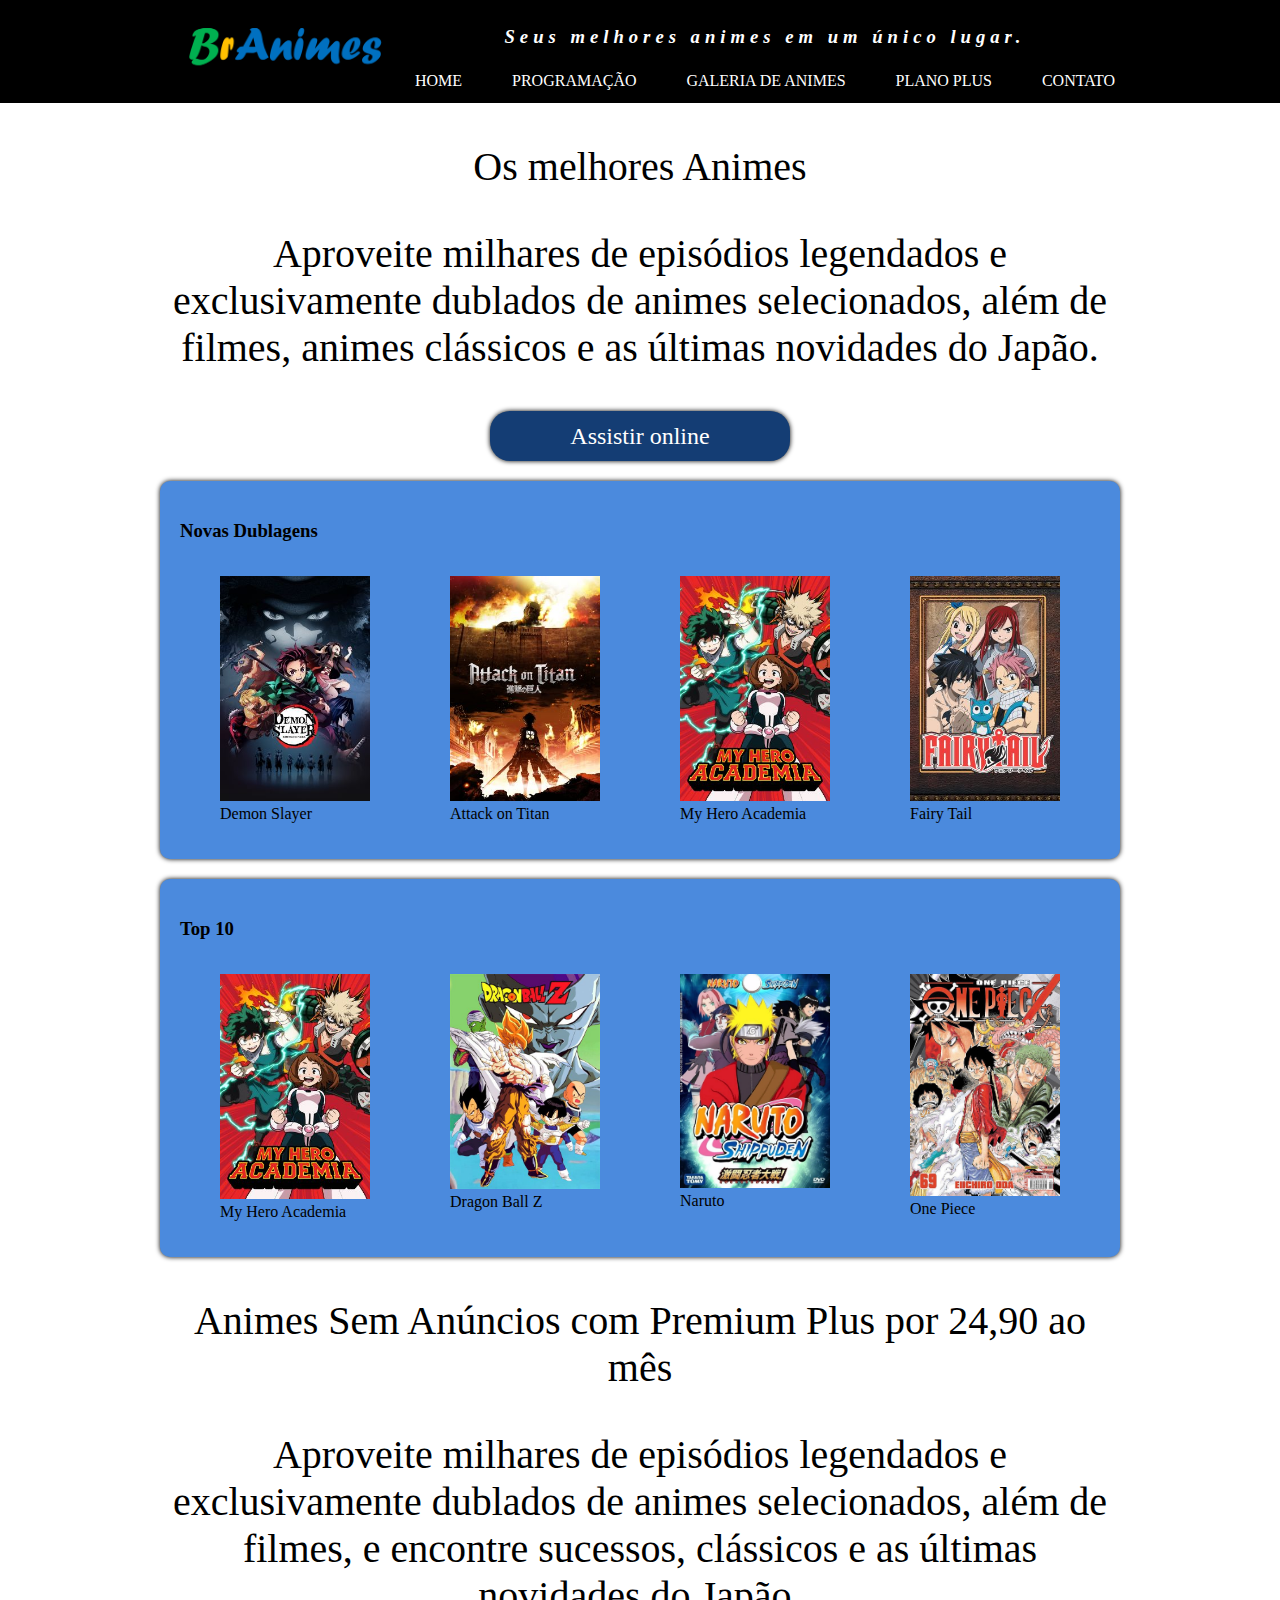
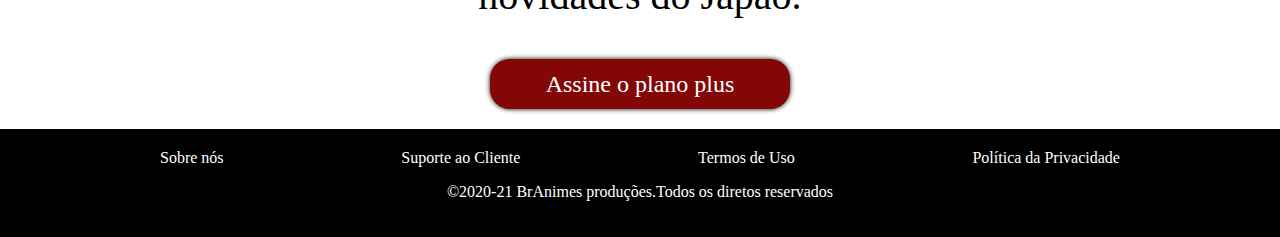
<file: index.html>
<!DOCTYPE html>
<html lang="en">

<head>
    <meta charset="UTF-8">
    <meta name="viewport" content="width=device-width, initial-scale=1.0">
    <title>BrAnimes</title>
    <link rel="shortcut icon" href="imagens/icone.png" type="image/x-icon">
    <link rel="stylesheet" href="css/estilo.css">
</head>

<body>

    <header>
        <div class="container">
            <section id="logo">
                <img src="imagens/logo.png">
            </section>
            <section id="direita">
                <p>Seus melhores animes em um único lugar.</p>
                <nav>
                    <a href="index.html">Home</a>
                    <a href="programação.html">Programação</a>
                    <a href="galeria.html">Galeria de Animes</a>
                    <a href="planos.html">Plano Plus</a>
                    <a href="contato.html">Contato</a>
                </nav>
            </section>
        </div>
    </header>
    <main>
        <section class="texto_banner">
            <p>Os melhores Animes</p>
            <p>
                Aproveite milhares de episódios legendados e exclusivamente dublados de animes selecionados, além de
                filmes, animes clássicos e as últimas novidades do Japão.
            </p>
            <a href="#" id="assistir">Assistir online</a>
        </section>
        <!-- -->
        <section class="destaque">
            <h3>Novas Dublagens</h3>
            <section>
                <figure>
                    <img src="imagens/Demon Slayer.jpg">
                    <figcaption>Demon Slayer</figcaption>
                </figure>
                <figure>
                    <img src="imagens/AttackOnTitan.jpg">
                    <figcaption>Attack on Titan</figcaption>
                </figure>
                <figure>
                    <img src="imagens/My Hero Academia.jpg">
                    <figcaption>My Hero Academia</figcaption>
                </figure>
                <figure>
                    <img src="imagens/Fairy Tail.jpg">
                    <figcaption>Fairy Tail</figcaption>
                </figure>
            </section>
        </section>
        <section class="destaque">
            <h3>Top 10</h3>
            <section>
                <figure>
                    <img src="imagens/My Hero Academia.jpg">
                    <figcaption>My Hero Academia</figcaption>
                </figure>
                <figure>
                    <img src="imagens/dragonballz.jpg">
                    <figcaption>Dragon Ball Z</figcaption>
                </figure>
                <figure>
                    <img src="imagens/naruto.jpg">
                    <figcaption>Naruto</figcaption>
                </figure>
                <figure>
                    <img src="imagens/onepiece.jpg">
                    <figcaption>One Piece</figcaption>
                </figure>
            </section>
        </section>

        <section class="texto_banner">
            <p>Animes Sem Anúncios com Premium Plus
                por 24,90 ao mês</p>
            <p>Aproveite milhares de episódios legendados e exclusivamente dublados de animes selecionados, além de
                filmes, e encontre sucessos, clássicos e as últimas novidades do Japão.</p>
            <a href="#" id="assinar">Assine o plano plus</a>
        </section>
    </main>
    <footer>
        <div class="container">
            <nav>
                <a href="sobre.html">Sobre nós</a>
                <a href="suporte.html">Suporte ao Cliente</a>
                <a href="termos.html">Termos de Uso</a>
                <a href="politica.html">Política da Privacidade</a>
            </nav>
            <p>&copy;2020-21 BrAnimes produções.Todos os diretos reservados</p>
        </div>
    </footer>


</body>

</html>
</file>
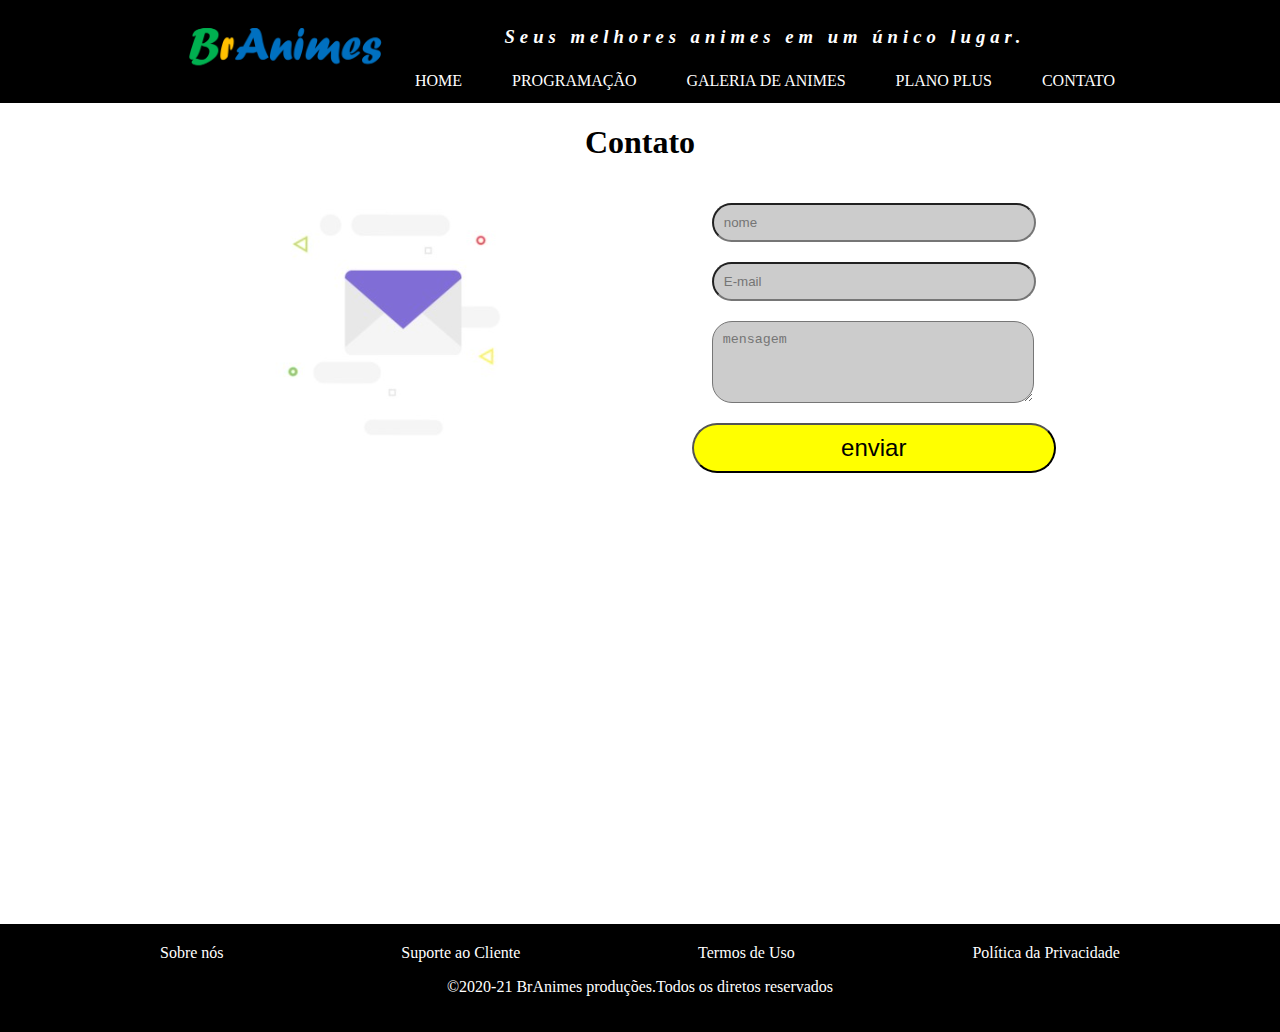
<file: contato.html>
<!DOCTYPE html>
<html lang="en">

<head>
    <meta charset="UTF-8">
    <meta name="viewport" content="width=device-width, initial-scale=1.0">
    <title>BrAnimes</title>
    <link rel="shortcut icon" href="imagens/icone.png" type="image/x-icon">
    <link rel="stylesheet" href="css/estilo.css">
</head>

<body>

    <header>
        <div class="container">
            <section id="logo">
                <img src="imagens/logo.png">
            </section>
            <section id="direita">
                <p>Seus melhores animes em um único lugar.</p>
                <nav>
                    <a href="index.html">Home</a>
                    <a href="programação.html">Programação</a>
                    <a href="galeria.html">Galeria de Animes</a>
                    <a href="planos.html">Plano Plus</a>
                    <a href="contato.html">Contato</a>
                </nav>
            </section>
        </div>
    </header>
    <main>
        <h1>Contato</h1>
        <section id="contato">
            <figure>
                <img src="imagens/email.png">
            </figure>
            <form>
                <input type="text" name="txtnome" placeholder="nome">
                <input type="email" name="txtemail" placeholder="E-mail">
                <textarea rows="4" cols="40" name="msg" placeholder="mensagem"></textarea>
                <button type="submit">enviar</button>
            </form>
        </section>
    </main>
    <footer>
        <div class="container">
        <nav>
                <a href="sobre.html">Sobre nós</a>
                <a href="suporte.html">Suporte ao Cliente</a>
                <a href="termos.html">Termos de Uso</a>
                <a href="politica.html">Política da Privacidade</a>
            </nav>
            <p>&copy;2020-21 BrAnimes produções.Todos os diretos reservados</p>
        </div>
    </footer>


</body>

</html>
</file>
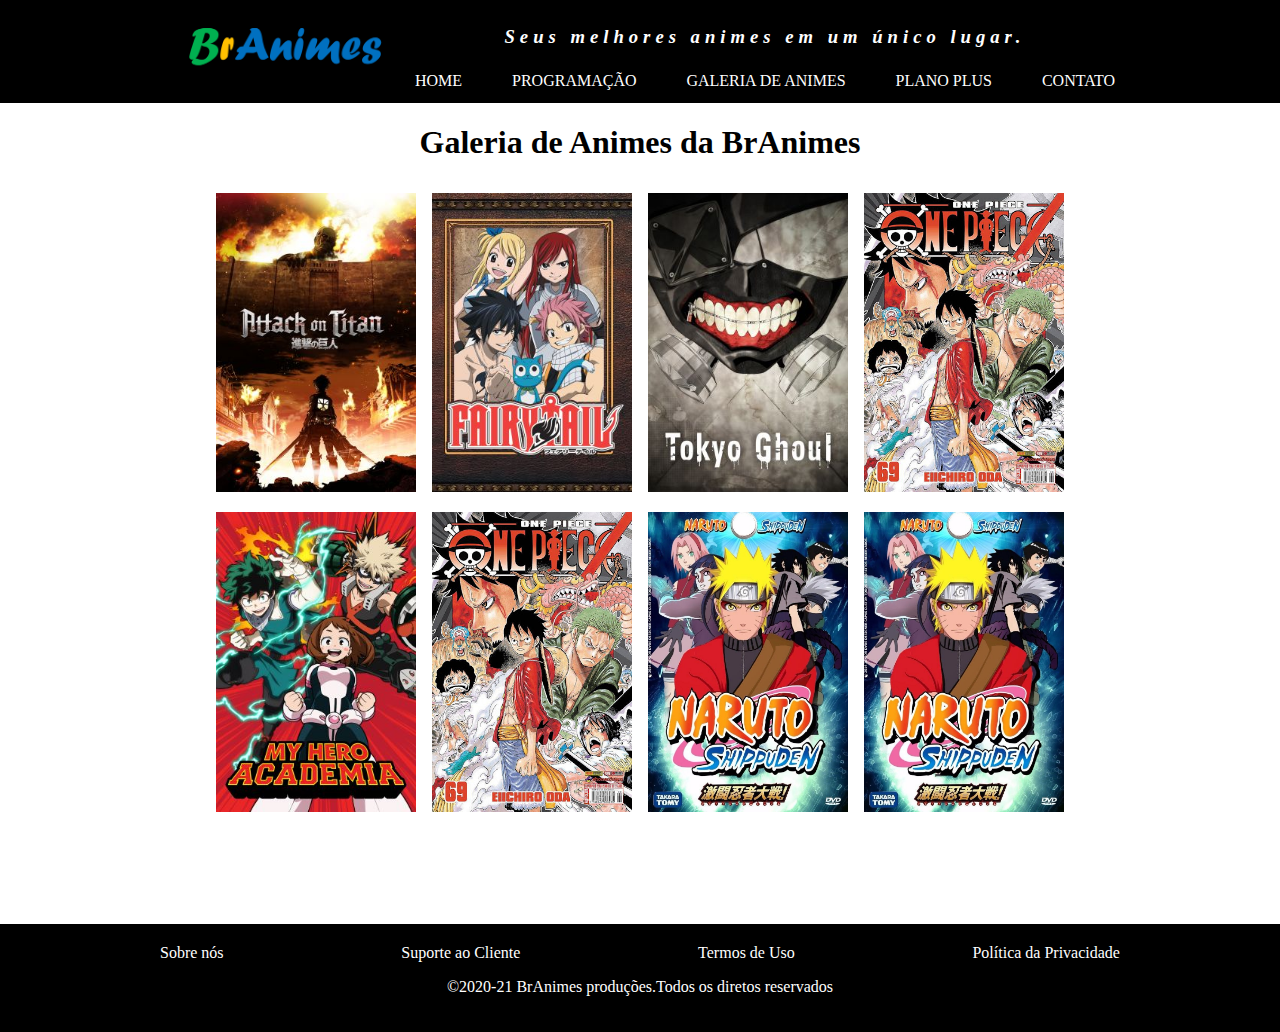
<file: galeria.html>
<!DOCTYPE html>
<html lang="en">

<head>
    <meta charset="UTF-8">
    <meta name="viewport" content="width=device-width, initial-scale=1.0">
    <title>BrAnimes</title>
    <link rel="shortcut icon" href="imagens/icone.png" type="image/x-icon">
    <link rel="stylesheet" href="css/estilo.css">
</head>

<body>

    <header>
        <div class="container">
            <section id="logo">
                <img src="imagens/logo.png">
            </section>
            <section id="direita">
                <p>Seus melhores animes em um único lugar.</p>
                <nav>
                    <a href="index.html">Home</a>
                    <a href="programação.html">Programação</a>
                    <a href="galeria.html">Galeria de Animes</a>
                    <a href="planos.html">Plano Plus</a>
                    <a href="contato.html">Contato</a>
                </nav>
            </section>
        </div>
    </header>
    <main>

        <h1>Galeria de Animes da BrAnimes</h1>

        <section id="galeria">
            <img src="imagens/AttackOnTitan.jpg" alt="">
            <img src="imagens/Fairy Tail.jpg " alt="">
            <img src="imagens/Tokyo Ghoul.jpg" alt="">
            <img src="imagens/onepiece.jpg" alt="">
            <img src="imagens/My Hero Academia.jpg" alt="">
            <img src="imagens/onepiece.jpg" alt="">
            <img src="imagens/naruto.jpg" alt="">
            <img src="imagens/naruto.jpg " alt="">
        </section>

    </main>
    <footer>
        <div class="container">
            <nav>
                <a href="sobre.html">Sobre nós</a>
                <a href="suporte.html">Suporte ao Cliente</a>
                <a href="termos.html">Termos de Uso</a>
                <a href="politica.html">Política da Privacidade</a>
            </nav>
            <p>&copy;2020-21 BrAnimes produções.Todos os diretos reservados</p>
        </div>
    </footer>


</body>

</html>
</file>
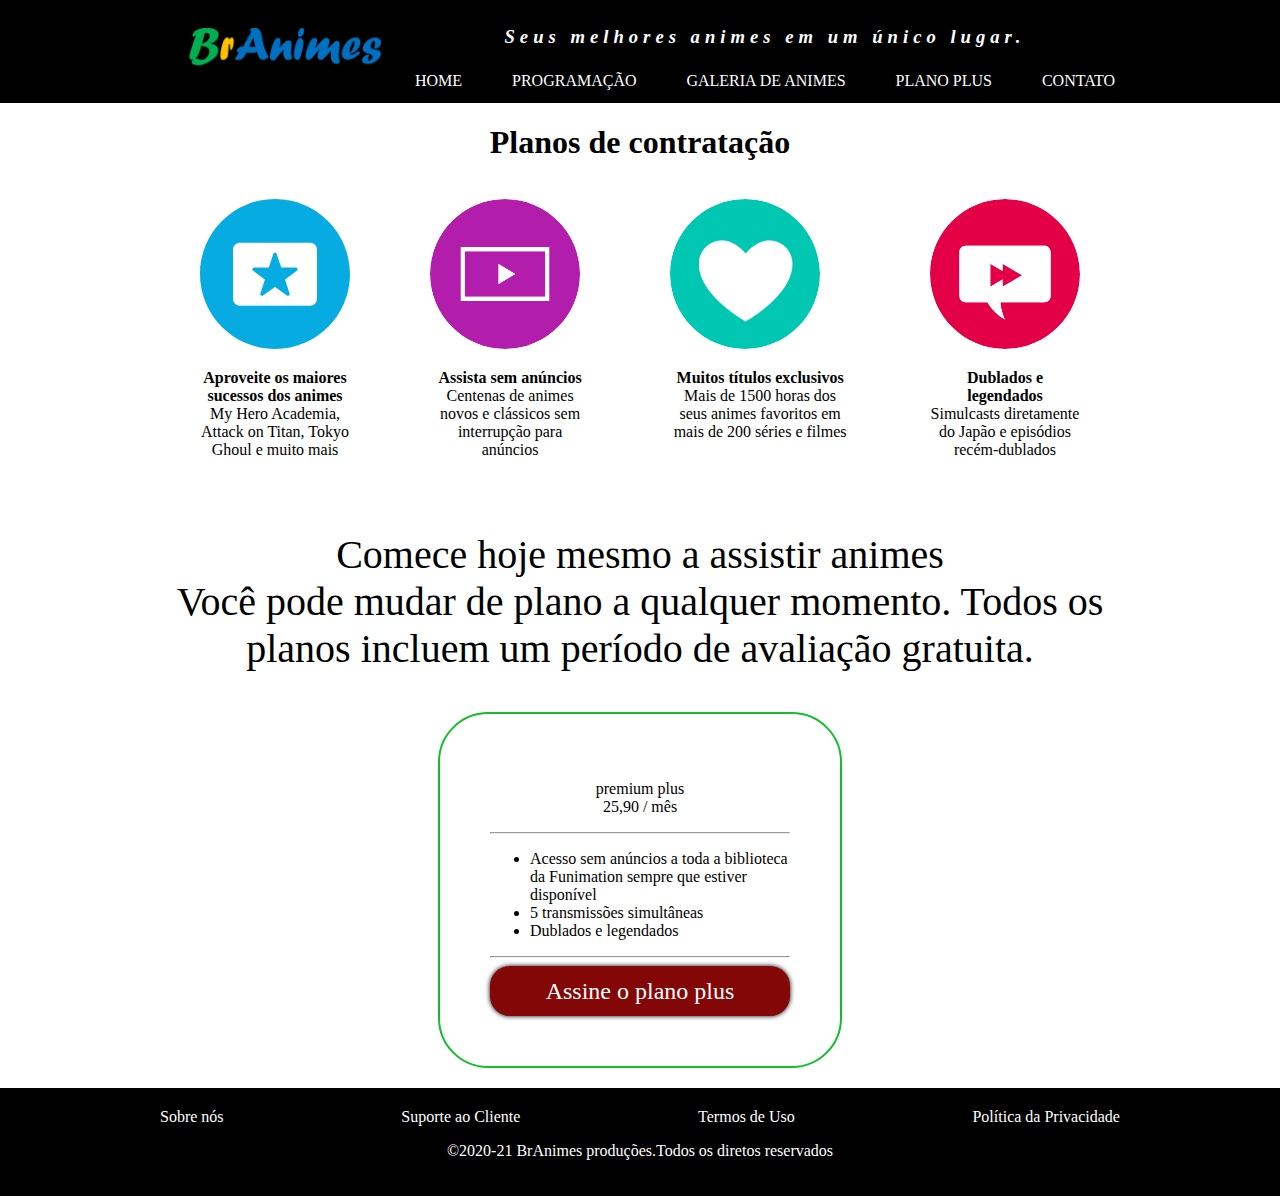
<file: planos.html>
<!DOCTYPE html>
<html lang="en">

<head>
    <meta charset="UTF-8">
    <meta name="viewport" content="width=device-width, initial-scale=1.0">
    <title>BrAnimes</title>
    <link rel="shortcut icon" href="imagens/icone.png" type="image/x-icon">
    <link rel="stylesheet" href="css/estilo.css">
</head>

<body>

    <header>
        <div class="container">
            <section id="logo">
                <img src="imagens/logo.png">
            </section>
            <section id="direita">
                <p>Seus melhores animes em um único lugar.</p>
                <nav>
                    <a href="index.html">Home</a>
                    <a href="programação.html">Programação</a>
                    <a href="galeria.html">Galeria de Animes</a>
                    <a href="planos.html">Plano Plus</a>
                    <a href="contato.html">Contato</a>
                </nav>
            </section>
        </div>
    </header>
    <main>
        <h1>Planos de contratação </h1>
        <section id="destaque_plus">
            <figure>
                <img src="imagens/sucessos.png">
                <p>
                    <strong>Aproveite os maiores sucessos dos animes</strong><br>
                    My Hero Academia, Attack on Titan, Tokyo Ghoul e muito mais
                </p>
            </figure>

            <figure>
                <img src="imagens/anuncios.png">
                <p>
                    <strong>Assista sem anúncios</strong><br>
                    Centenas de animes novos e clássicos sem interrupção para anúncios
                </p>
            </figure>

            <figure>
                <img src="imagens/exclusivos.png">
                <p>
                    <strong>Muitos títulos exclusivos</strong><br>
                    Mais de 1500 horas dos seus animes favoritos em mais de 200 séries e filmes
                </p>
            </figure>

            <figure>
                <img src="imagens/dublados.png">
                <p>
                    <strong>Dublados e legendados</strong><br>
                    Simulcasts diretamente do Japão e episódios recém-dublados 
                </p>
            </figure>
        </section>

            <section class="texto_banner">
                <p>Comece hoje mesmo a assistir animes <br>
                    Você pode mudar de plano a qualquer momento. Todos os planos incluem um período de avaliação
                    gratuita.</p>
            </section>

            <section class="planos">
                <p>
                    premium plus <br>
                    <spam>25,90 / mês</spam>
                </p>
                <hr>
                <ul>
                    <li>Acesso sem anúncios a toda a biblioteca da Funimation sempre que estiver disponível</li>
                    <li>5 transmissões simultâneas</li>
                    <li>Dublados e legendados</li>
                </ul>
                <hr>
                <a href="" id="assinar">Assine o plano plus </a>
            </section>
    </main>
    <footer>
        <div class="container">
            <nav>
                <a href="sobre.html">Sobre nós</a>
                <a href="suporte.html">Suporte ao Cliente</a>
                <a href="termos.html">Termos de Uso</a>
                <a href="politica.html">Política da Privacidade</a>
            </nav>
            <p>&copy;2020-21 BrAnimes produções.Todos os diretos reservados</p>
        </div>
    </footer>


</body>

</html>
</file>
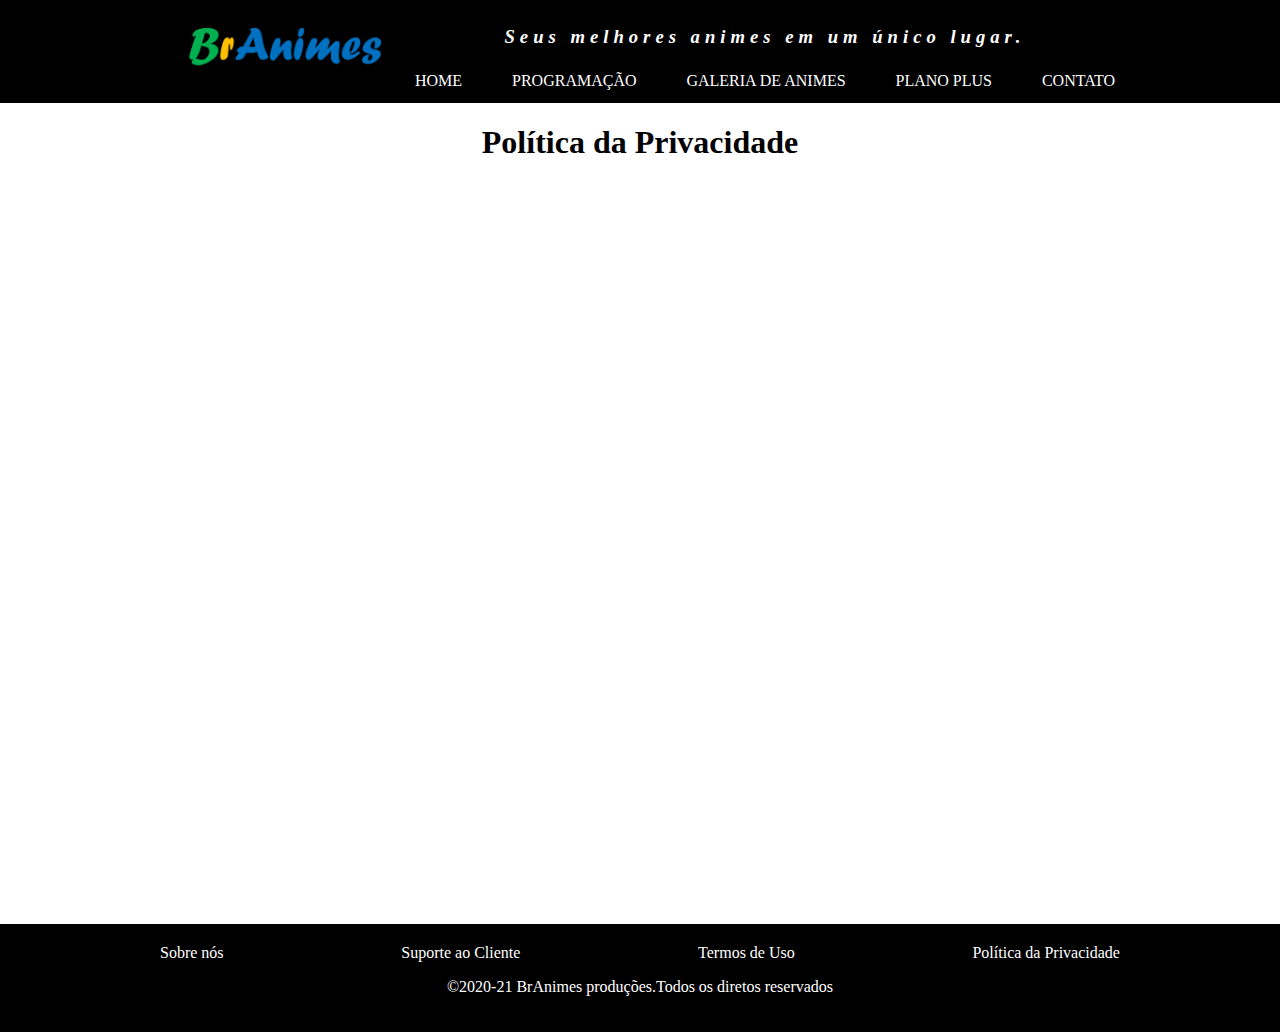
<file: politica.html>
<!DOCTYPE html>
<html lang="en">

<head>
    <meta charset="UTF-8">
    <meta name="viewport" content="width=device-width, initial-scale=1.0">
    <title>BrAnimes</title>
    <link rel="shortcut icon" href="imagens/icone.png" type="image/x-icon">
    <link rel="stylesheet" href="css/estilo.css">
</head>

<body>

    <header>
        <div class="container">
            <section id="logo">
                <img src="imagens/logo.png">
            </section>
            <section id="direita">
                <p>Seus melhores animes em um único lugar.</p>
                <nav>
                    <a href="index.html">Home</a>
                    <a href="programação.html">Programação</a>
                    <a href="galeria.html">Galeria de Animes</a>
                    <a href="planos.html">Plano Plus</a>
                    <a href="contato.html">Contato</a>
                </nav>
            </section>
        </div>
    </header>
    <main>

        <h1>Política da Privacidade</h1>

    </main>
    <footer>
        <div class="container">
            <nav>
                <a href="sobre.html">Sobre nós</a>
                <a href="suporte.html">Suporte ao Cliente</a>
                <a href="termos.html">Termos de Uso</a>
                <a href="politica.html">Política da Privacidade</a>
            </nav>
            <p>&copy;2020-21 BrAnimes produções.Todos os diretos reservados</p>
        </div>
    </footer>


</body>

</html>
</file>
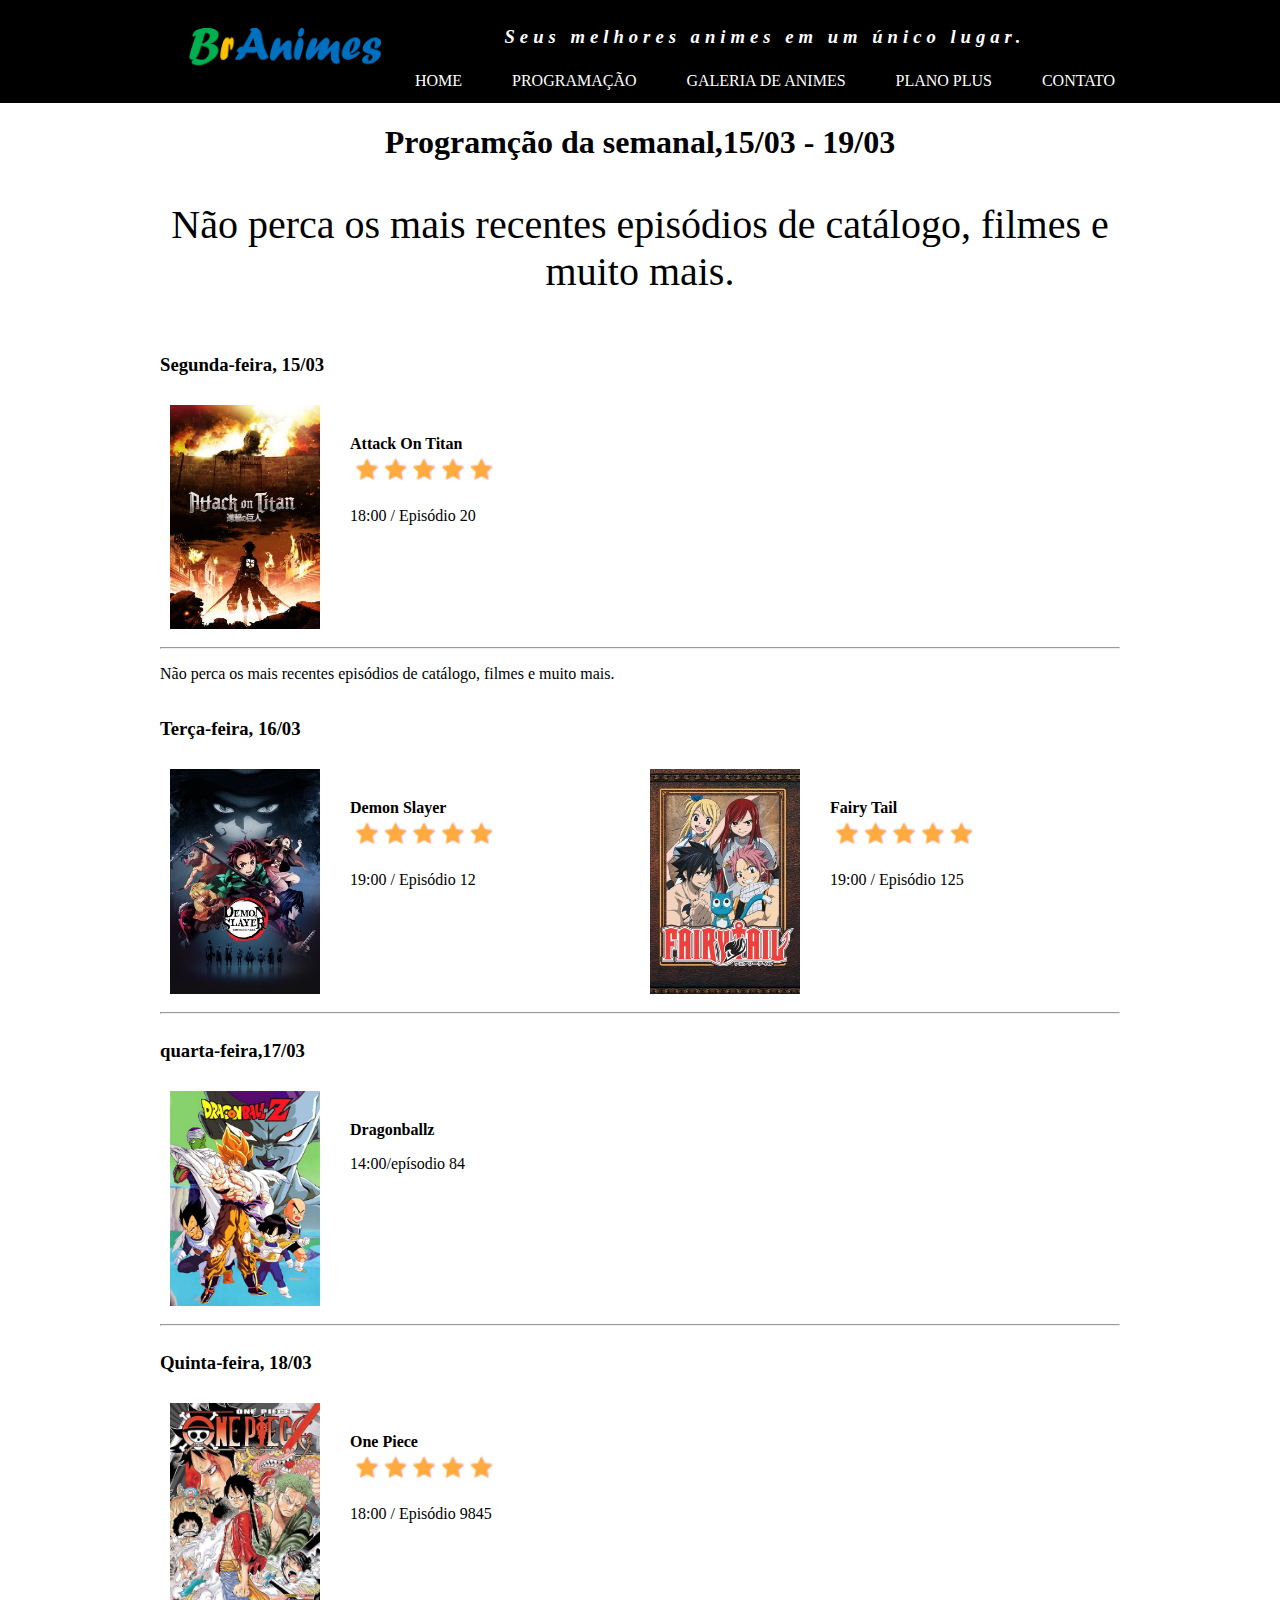
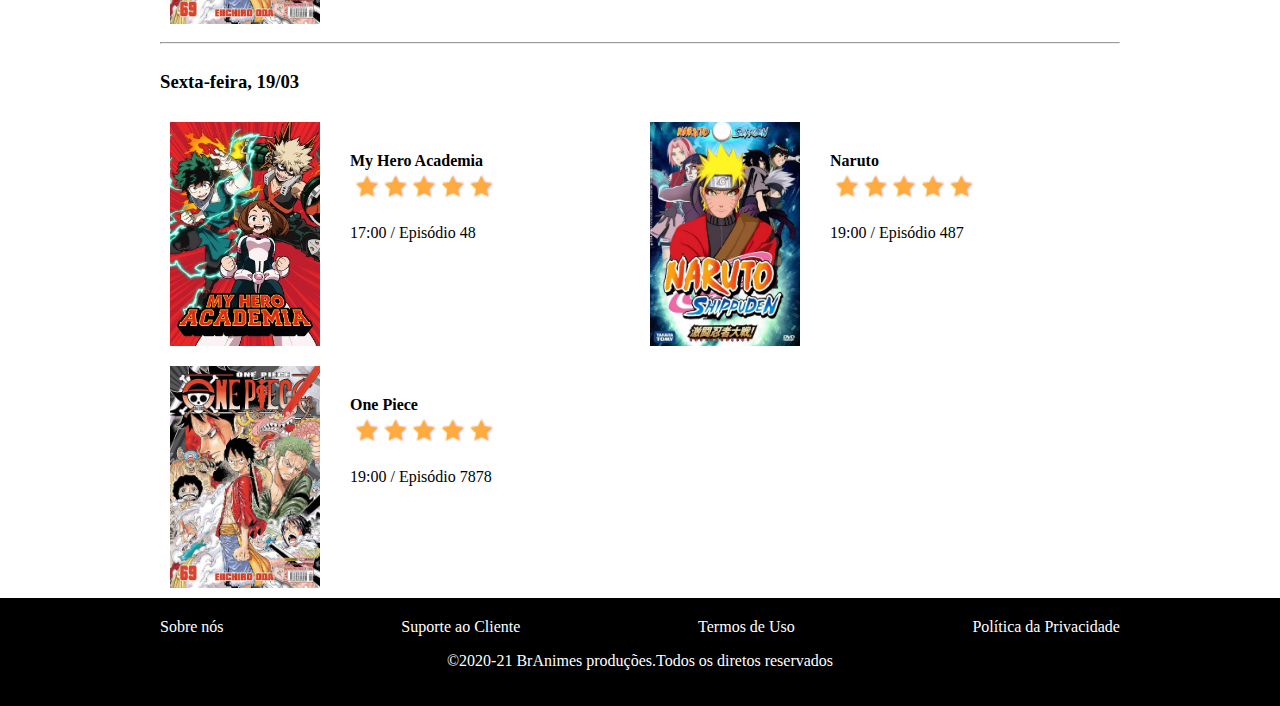
<file: programação.html>
<!DOCTYPE html>
<html lang="en">

<head>
    <meta charset="UTF-8">
    <meta name="viewport" content="width=device-width, initial-scale=1.0">
    <title>BrAnimes</title>
    <link rel="shortcut icon" href="imagens/icone.png" type="image/x-icon">
    <link rel="stylesheet" href="css/estilo.css">
</head>

<body>

    <header>
        <div class="container">
            <section id="logo">
                <img src="imagens/logo.png">
            </section>
            <section id="direita">
                <p>Seus melhores animes em um único lugar.</p>
                <nav>
                    <a href="index.html">Home</a>
                    <a href="programação.html">Programação</a>
                    <a href="galeria.html">Galeria de Animes</a>
                    <a href="planos.html">Plano Plus</a>
                    <a href="contato.html">Contato</a>
                </nav>
            </section>
        </div>
    </header>
    <main>
        <h1>Programção da semanal,15/03 - 19/03</h1>

        <section class="texto_banner">
            <p> Não perca os mais recentes episódios de catálogo, filmes e muito mais.</p>
        </section>

        <section class="programacao">
            <h3>Segunda-feira, 15/03</h3>
            <article>
                <img src="imagens/AttackOnTitan.jpg">
                <section>
                    <strong>Attack On Titan</strong><br>
                    <img src="imagens/star.png">
                    <p>18:00 / Episódio 20 </p>
                </section>
            </article>
        </section>
        <hr>
        <section>
            <p> Não perca os mais recentes episódios de catálogo, filmes e muito mais.</p>
        </section>

        <section class="programacao">
            <h3>Terça-feira, 16/03</h3>
            <article>
                <img src="imagens/Demon Slayer.jpg">
                <section>
                    <strong>Demon Slayer</strong><br>
                    <img src="imagens/star.png">
                    <p>19:00 / Episódio 12</p>
                </section>
            </article>
            <article>
                <img src="imagens/Fairy Tail.jpg">
                <section>
                    <strong>Fairy Tail</strong><br>
                    <img src="imagens/star.png">
                    <p>19:00 / Episódio 125</p>
                </section>
            </article>
        </section>
        <hr>

        <section class="programacao">
            <h3>quarta-feira,17/03</h3>
            <article>
                <img src="imagens/dragonballz.jpg" alt="">
                <section>
                    <strong>Dragonballz</strong>
                    <p>14:00/epísodio 84</p>
                </section>
            </article>
        </section>
        <hr>
        <section class="programacao">
            <h3>Quinta-feira, 18/03</h3>
            <article>
                <img src="imagens/onepiece.jpg">
                <section>
                    <strong>One Piece</strong><br>
                    <img src="imagens/star.png">
                    <p>18:00 / Episódio 9845</p>
                </section>
            </article>
        </section>
        <hr>
        <section class="programacao">
            <h3>Sexta-feira, 19/03</h3>
            <article>
                <img src="imagens/My Hero Academia.jpg">
                <section>
                    <strong>My Hero Academia</strong><br>
                    <img src="imagens/star.png">
                    <p>17:00 / Episódio 48</p>
                </section>
            </article>

            <article>
                <img src="imagens/naruto.jpg">
                <section>
                    <strong>Naruto</strong><br>
                    <img src="imagens/star.png">
                    <p>19:00 / Episódio 487</p>
                </section>
            </article>

            <article>
                <img src="imagens/onepiece.jpg">
                <section>
                    <strong>One Piece</strong><br>
                    <img src="imagens/star.png">
                    <p>19:00 / Episódio 7878</p>
                </section>
            </article>
        </section>
    </main>
    <footer>
        <div class="container">
            <nav>
                <a href="sobre.html">Sobre nós</a>
                <a href="suporte.html">Suporte ao Cliente</a>
                <a href="termos.html">Termos de Uso</a>
                <a href="politica.html">Política da Privacidade</a>
            </nav>
            <p>&copy;2020-21 BrAnimes produções.Todos os diretos reservados</p>
        </div>
    </footer>


</body>

</html>
</file>
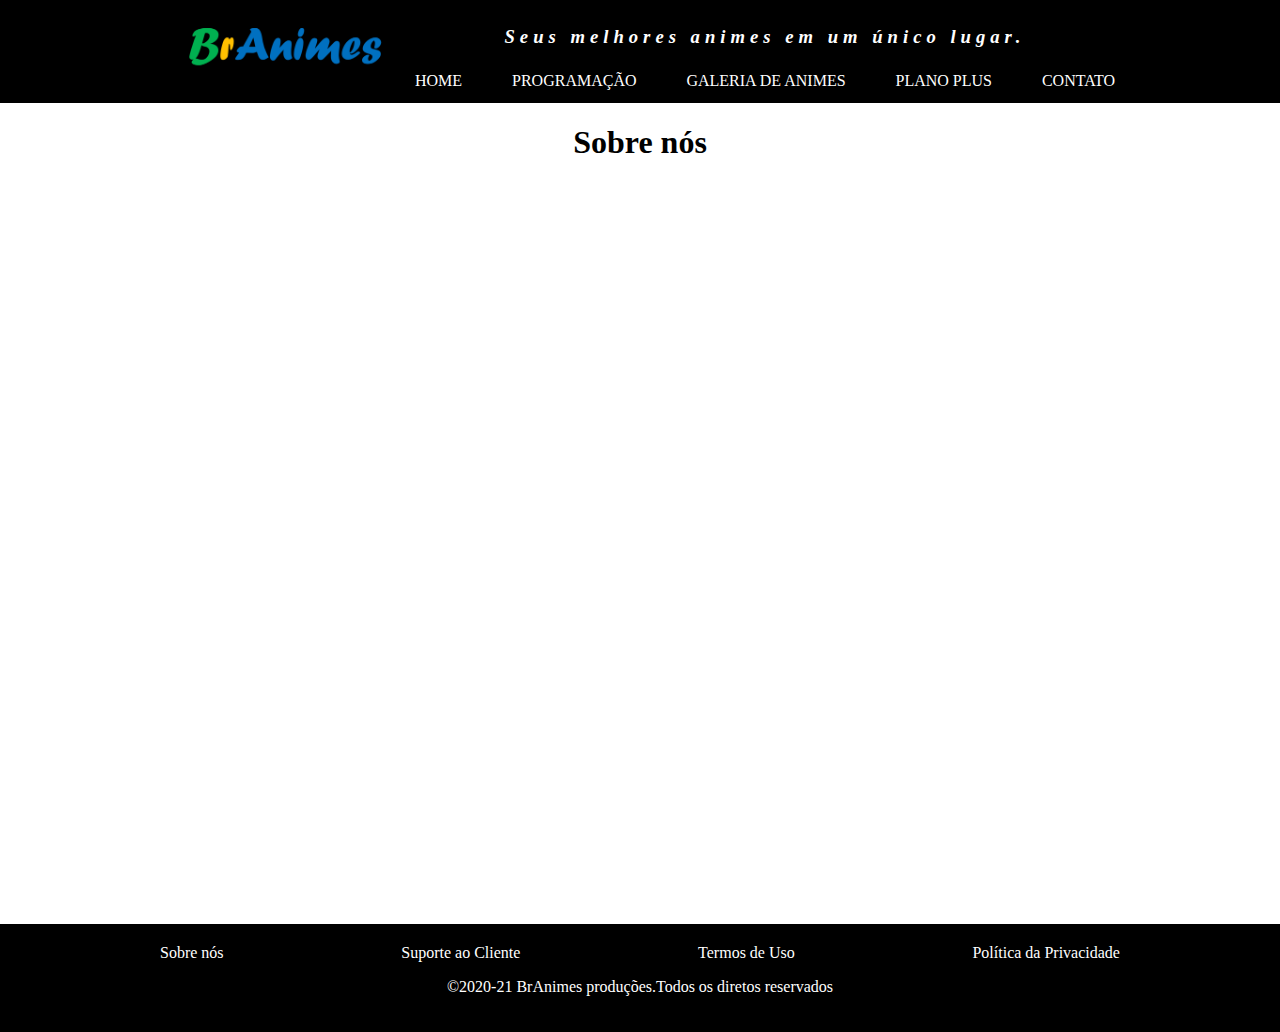
<file: sobre.html>
<!DOCTYPE html>
<html lang="en">

<head>
    <meta charset="UTF-8">
    <meta name="viewport" content="width=device-width, initial-scale=1.0">
    <title>BrAnimes</title>
    <link rel="shortcut icon" href="imagens/icone.png" type="image/x-icon">
    <link rel="stylesheet" href="css/estilo.css">
</head>

<body>

    <header>
        <div class="container">
            <section id="logo">
                <img src="imagens/logo.png">
            </section>
            <section id="direita">
                <p>Seus melhores animes em um único lugar.</p>
                <nav>
                    <a href="index.html">Home</a>
                    <a href="programação.html">Programação</a>
                    <a href="galeria.html">Galeria de Animes</a>
                    <a href="planos.html">Plano Plus</a>
                    <a href="contato.html">Contato</a>
                </nav>
            </section>
        </div>
    </header>
    <main>

        <h1>Sobre nós</h1>

    </main>
    <footer>
        <div class="container">
            <nav>
                <a href="sobre.html">Sobre nós</a>
                <a href="suporte.html">Suporte ao Cliente</a>
                <a href="termos.html">Termos de Uso</a>
                <a href="politica.html">Política da Privacidade</a>
            </nav>
            <p>&copy;2020-21 BrAnimes produções.Todos os diretos reservados</p>
        </div>
    </footer>


</body>

</html>
</file>
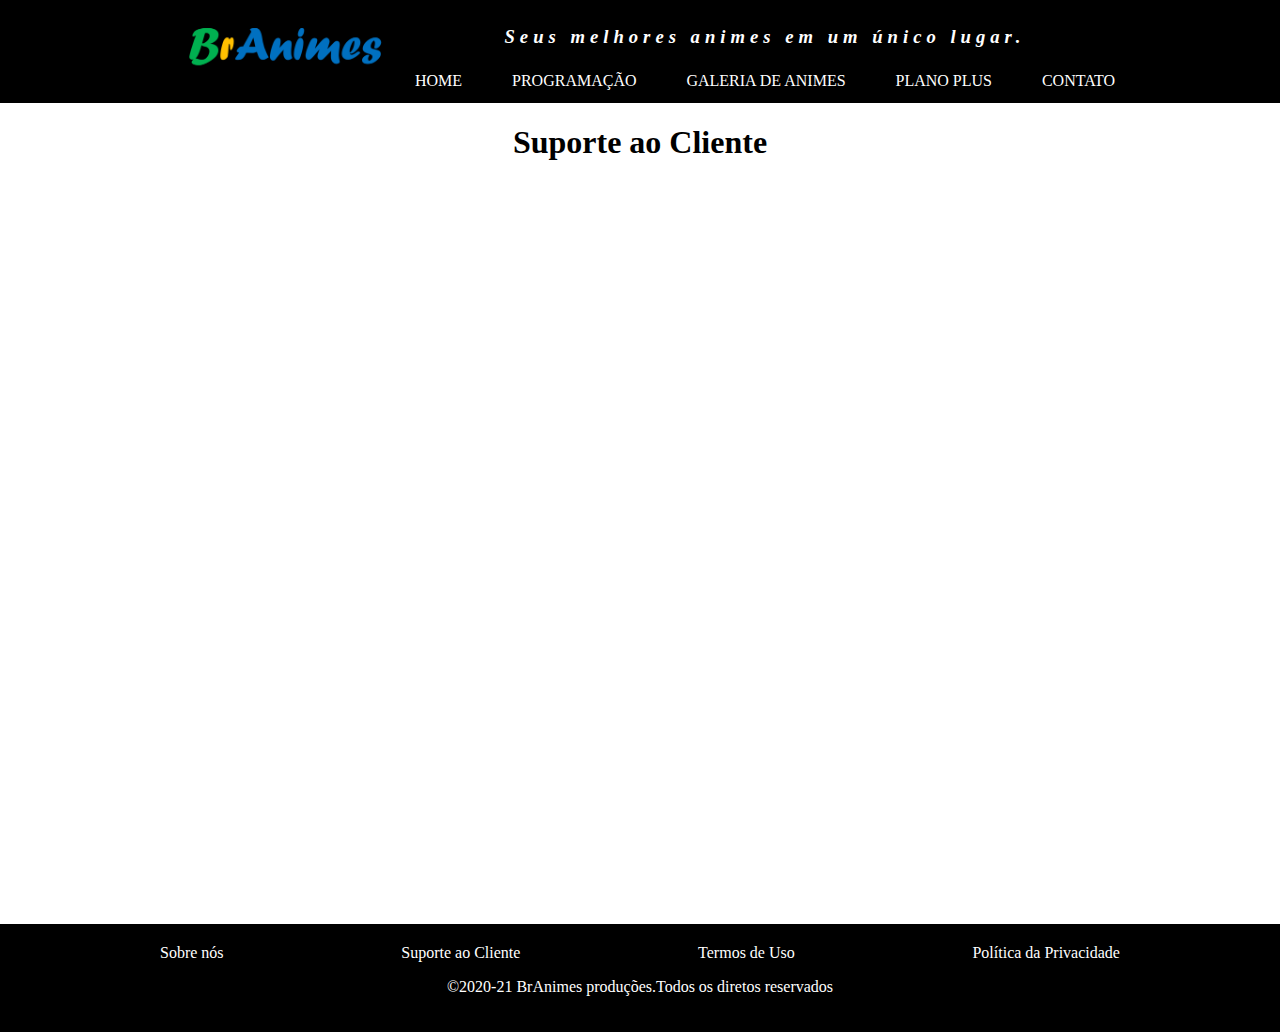
<file: suporte.html>
<!DOCTYPE html>
<html lang="en">

<head>
    <meta charset="UTF-8">
    <meta name="viewport" content="width=device-width, initial-scale=1.0">
    <title>BrAnimes</title>
    <link rel="shortcut icon" href="imagens/icone.png" type="image/x-icon">
    <link rel="stylesheet" href="css/estilo.css">
</head>

<body>

    <header>
        <div class="container">
            <section id="logo">
                <img src="imagens/logo.png">
            </section>
            <section id="direita">
                <p>Seus melhores animes em um único lugar.</p>
                <nav>
                    <a href="index.html">Home</a>
                    <a href="programação.html">Programação</a>
                    <a href="galeria.html">Galeria de Animes</a>
                    <a href="planos.html">Plano Plus</a>
                    <a href="contato.html">Contato</a>
                </nav>
            </section>
        </div>
    </header>
    <main>

        <h1>Suporte ao Cliente</h1>

    </main>
    <footer>
        <div class="container">
            <nav>
                <a href="sobre.html">Sobre nós</a>
                <a href="suporte.html">Suporte ao Cliente</a>
                <a href="termos.html">Termos de Uso</a>
                <a href="politica.html">Política da Privacidade</a>
            </nav>
            <p>&copy;2020-21 BrAnimes produções.Todos os diretos reservados</p>
        </div>
    </footer>


</body>

</html>
</file>
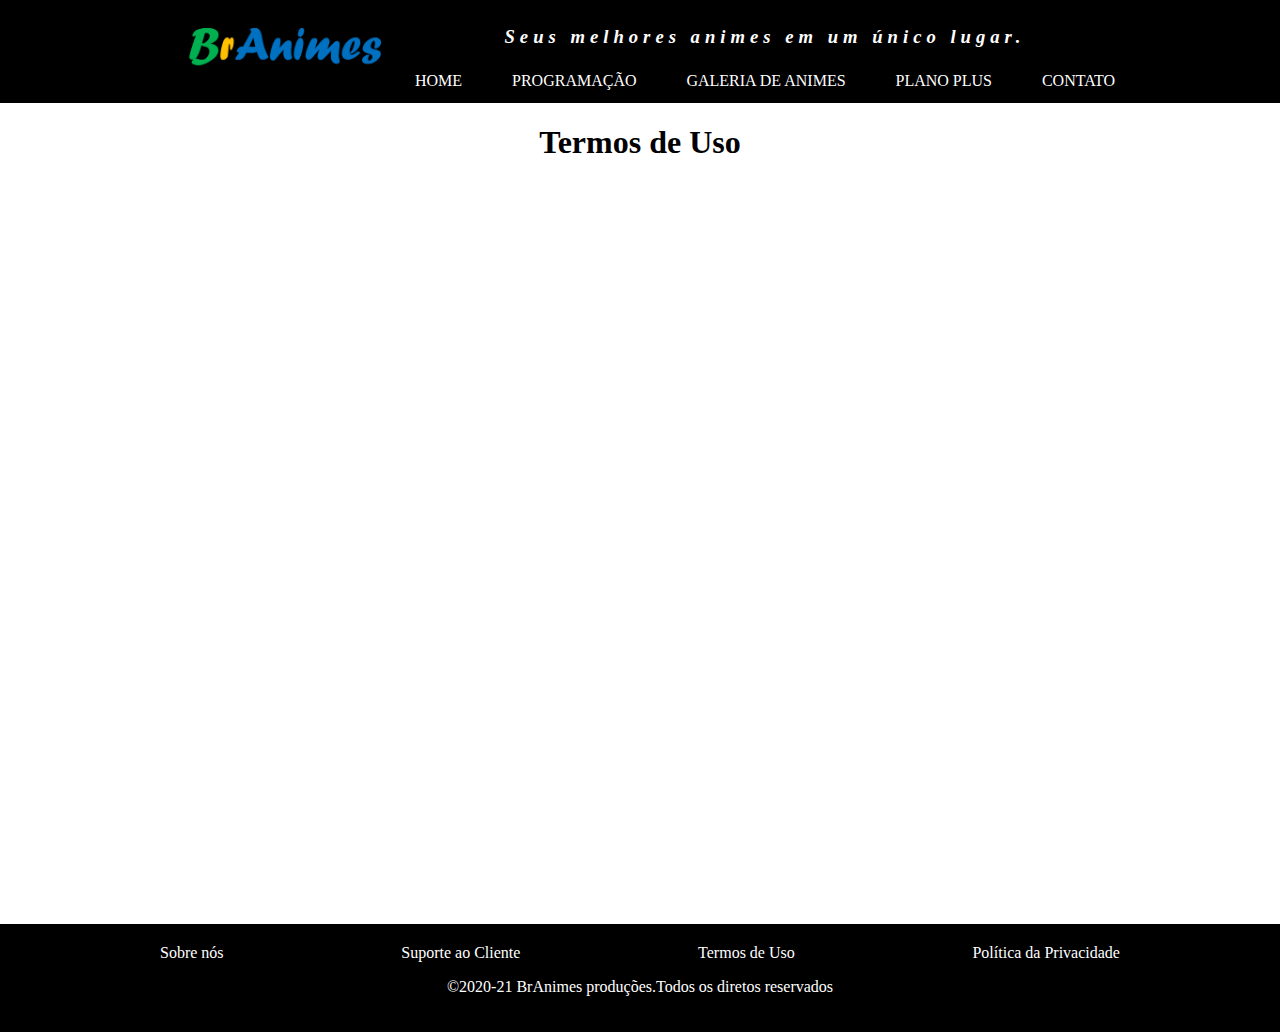
<file: termos.html>
<!DOCTYPE html>
<html lang="en">

<head>
    <meta charset="UTF-8">
    <meta name="viewport" content="width=device-width, initial-scale=1.0">
    <title>BrAnimes</title>
    <link rel="shortcut icon" href="imagens/icone.png" type="image/x-icon">
    <link rel="stylesheet" href="css/estilo.css">
</head>

<body>

    <header>
        <div class="container">
            <section id="logo">
                <img src="imagens/logo.png">
            </section>
            <section id="direita">
                <p>Seus melhores animes em um único lugar.</p>
                <nav>
                    <a href="index.html">Home</a>
                    <a href="programação.html">Programação</a>
                    <a href="galeria.html">Galeria de Animes</a>
                    <a href="planos.html">Plano Plus</a>
                    <a href="contato.html">Contato</a>
                </nav>
            </section>
        </div>
    </header>
    <main>

        <h1>Termos de Uso</h1>

    </main>
    <footer>
        <div class="container">
            <nav>
                <a href="sobre.html">Sobre nós</a>
                <a href="suporte.html">Suporte ao Cliente</a>
                <a href="termos.html">Termos de Uso</a>
                <a href="politica.html">Política da Privacidade</a>
            </nav>
            <p>&copy;2020-21 BrAnimes produções.Todos os diretos reservados</p>
        </div>
    </footer>


</body>

</html>
</file>
<file: css/estilo.css>
body{
    margin: 0;
}

.container{
    width: 960px;
    margin: auto;
}

header{
    background-color: #000000;
    color: #ffffff;
}

header .container{
    display: flex;
    align-items: center;
}

#logo{
    width: 250px;
}

#logo img{
    width: 100%;
}

#direita{
    flex-grow: 1;
    text-align: center;
}

#direita p{
    letter-spacing: 5px;
    font-size: 14pt;
    font-style: italic;
    font-weight: bold;
}

header nav{
    display: flex;
    justify-content: space-between;
}

header nav a {
    color: #ffffff;
    text-decoration: none;
    padding: 5px;
    text-transform: uppercase;
}

header nav a:hover{
    background-color: #ff0;
    color: #000;
}

footer{
    background-color: #000000;
    color: #ffffff;
    text-align: center;
    padding: 20px;
}

footer nav{
    display: flex;
    justify-content: space-between;
}

footer nav a{
    text-decoration: none;
    color: #ffffff;    
}

footer nav a:hover{
    color: #ffff00;
    text-decoration: underline overline;
}

main{
    width: 960px;
    margin: auto;
    min-height: 800px;
}

main h1{
    text-align: center;
}

.texto_banner{
    font-size: 30pt;
    text-align: center;
    margin: 20px 0px;
}

#assistir, #assinar{
    text-decoration: none;
    width: 300px;
    height: 50px;
    color: #ffffff;
    display: block;
    font-size: 18pt;
    margin: auto;
    line-height: 50px;
    border-radius: 20px;
    box-shadow: 0px 0px 5px #000;
} 

#assistir{
    background-color: #143d74;
}

#assinar{
    background-color: #830707;
}

.destaque{
    background-color: #4b8add;
    margin-top: 20px;
    margin-bottom: 20px;
    padding: 20px;    
    border-radius: 10px;
    box-shadow: 0px 0px 5px #000000;
}

.destaque section{
    display: flex;
}

.destaque figure img{
    width: 150px;
}

.programacao{
    display: flex;
    flex-wrap: wrap;
}

.programacao h3{
    width: 100%;
}

.programacao article img{
    width: 150px;
}

.programacao article{
    width: 50%;
    display: flex;
   padding: 10px;
   box-sizing: border-box;
}

.programacao article section{
    padding: 30px;
}

#destaque_plus{
    display: flex;
}

#destaque_plus p{
    text-align: center;
}

.planos{
    width: 300px;
    text-align: center;
    margin: 20px auto ;
    border-radius: 50px;
    padding: 50px;
    border: 2px solid #15bd2c;
}

.planos ul{
    text-align: left;
}

.planos p span{
    font-size: 22pt;
    color: #ffff00;
}

#galeria{
    display: flex;
    flex-wrap: wrap;
    justify-content: center;
}

#galeria img{
    width: 200px;
    margin: 10px 8px ;
}

#contato{
    display: flex;
    justify-content: space-around;
}

input,textarea{
display: block;
width: 300px;
background-color: #cccccc;
margin: 20px;
padding: 10px;
border-radius: 20px;
border: nome;
}

#contato button{
    font-size: 18pt;
    width: 100%;
    height: 50px;
    background-color: #ffff00;
    border-radius: 50px;
    border: nome;
    cursor: pointer;
}
</file>
